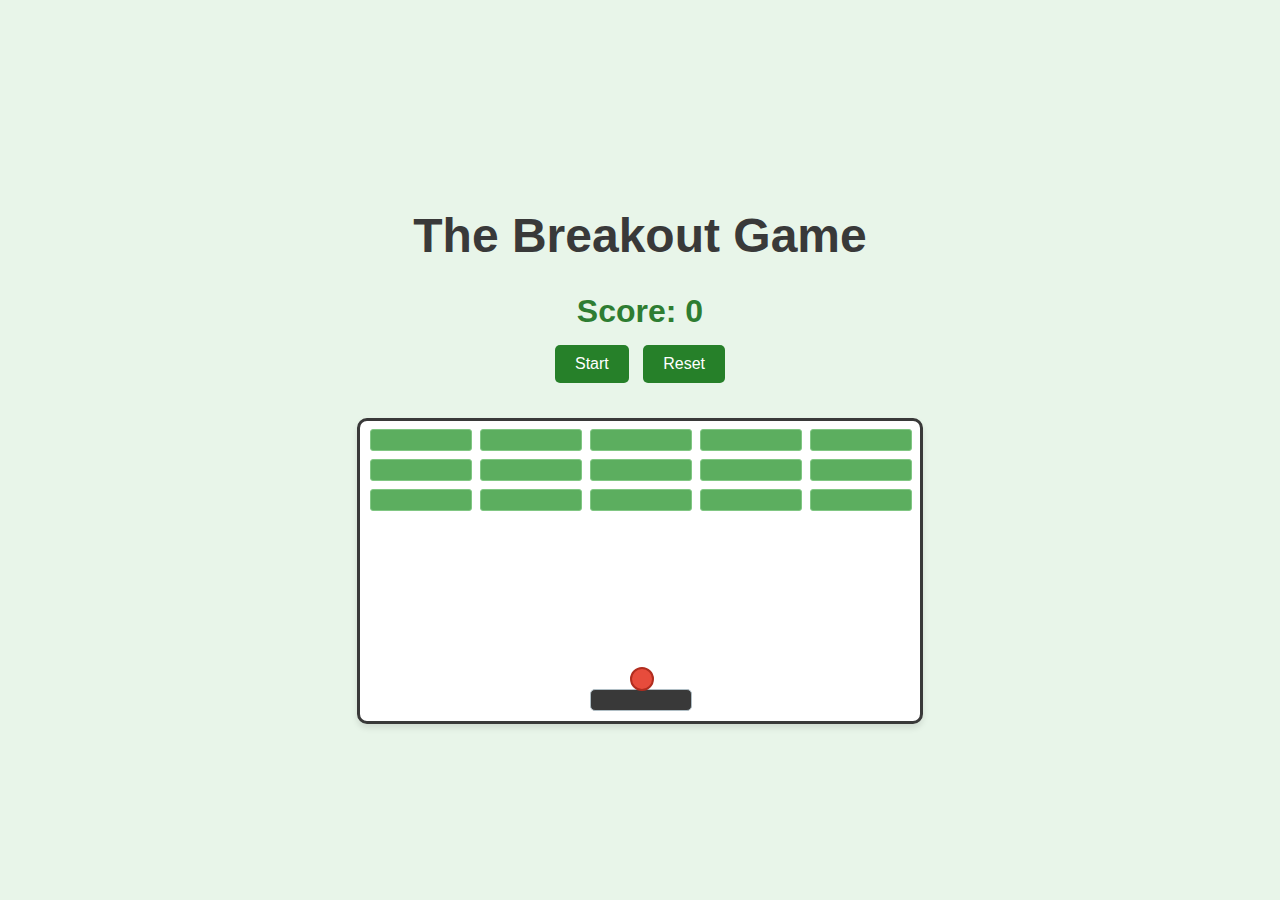
<file: Revising_Javascript/Breakout_Game/index.html>
<!DOCTYPE html>
<html lang="en">

<head>
    <meta charset="UTF-8">
    <meta name="viewport" content="width=device-width, initial-scale=1.0">
    <title>Breakout Game</title>
    <link rel="stylesheet" href="./style.css">    
    <link rel="icon" type="image/x-icon" href="./assets/playstation.png">
</head>

<body>
    <h1 id="title">The Breakout Game</h1>
    <div id="score">Score: 0</div>
    <div class="controls">
        <button id="start">Start</button>
        <button id="reset">Reset</button>
    </div>
    <div class="grid"></div>
    <script src="./app.js"></script>
</body>

</html>
</file>
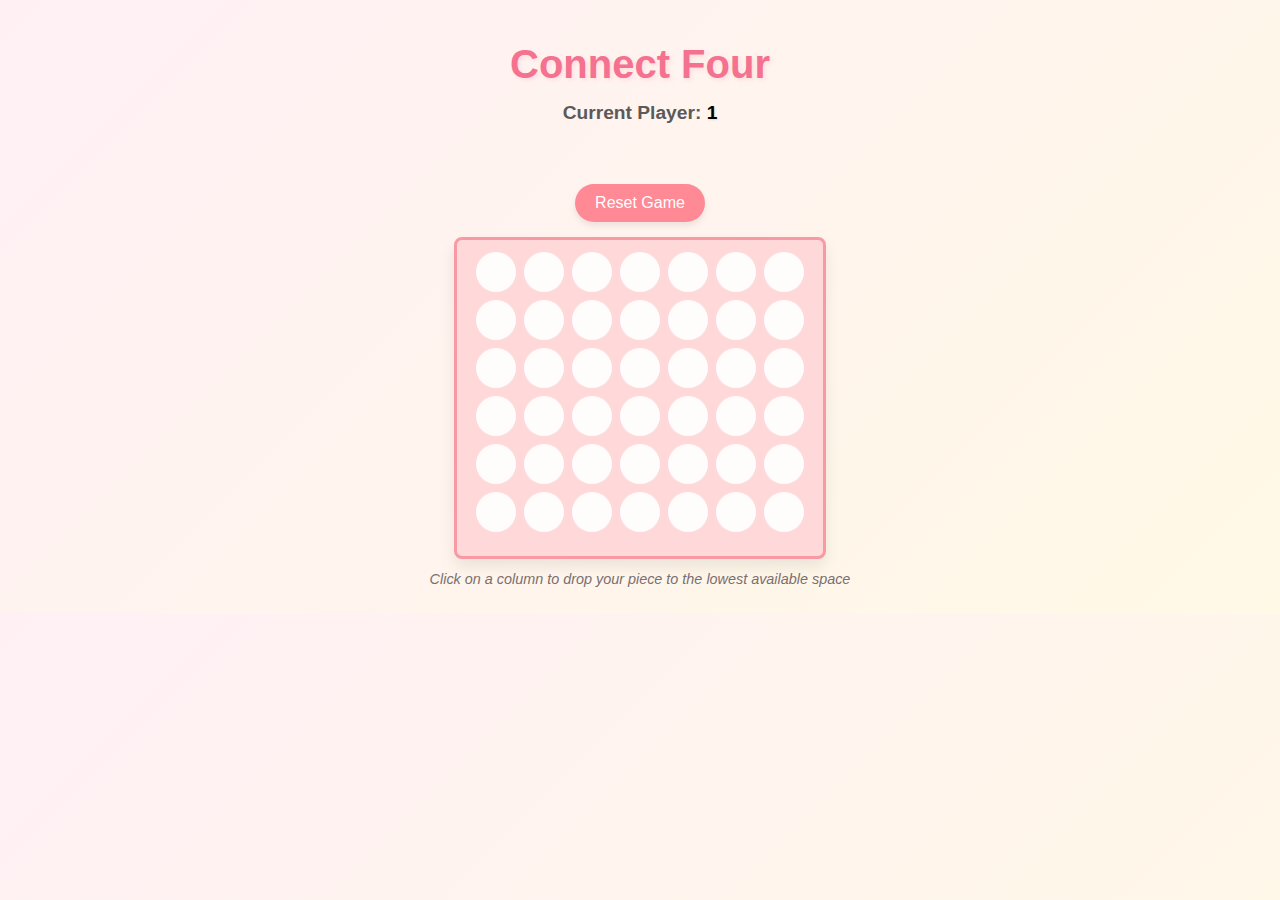
<file: Revising_Javascript/Connect_Four/index.html>
<!DOCTYPE html>
<html lang="en">
<head>
    <meta charset="UTF-8">
    <meta name="viewport" content="width=device-width, initial-scale=1.0">
    <title>Connect Four</title>
    <link rel="stylesheet" href="./style.css">
    <link rel="icon" type="image/x-icon" href="./assets/playstation.png">
</head>
<body>
    <div class="container">
        <h1 class="title">Connect Four</h1>
        
        <div class="game-info">
            <h3 class="current-player">Current Player: <span id="current-player">1</span></h3>
            <h3 id="result" class="result-message"></h3>
            <button id="reset" class="reset-btn">Reset Game</button>
        </div>

        <div class="grid">
            <div></div>
            <div></div>
            <div></div>
            <div></div>
            <div></div>
            <div></div>
            <div></div>
            <div></div>
            <div></div>
            <div></div>
            <div></div>
            <div></div>
            <div></div>
            <div></div>
            <div></div>
            <div></div>
            <div></div>
            <div></div>
            <div></div>
            <div></div>
            <div></div>
            <div></div>
            <div></div>
            <div></div>
            <div></div>
            <div></div>
            <div></div>
            <div></div>
            <div></div>
            <div></div>
            <div></div>
            <div></div>
            <div></div>
            <div></div>
            <div></div>
            <div></div>
            <div></div>
            <div></div>
            <div></div>
            <div></div>
            <div></div>
            <div></div>
            <div class="taken always-taken"></div>
            <div class="taken always-taken"></div>
            <div class="taken always-taken"></div>
            <div class="taken always-taken"></div>
            <div class="taken always-taken"></div>
            <div class="taken always-taken"></div>
            <div class="taken always-taken"></div>
        </div>
        <p class="instruction">Click on a column to drop your piece to the lowest available space</p>
    </div>

    <script src="./app.js"></script>
</body>
</html>
</file>
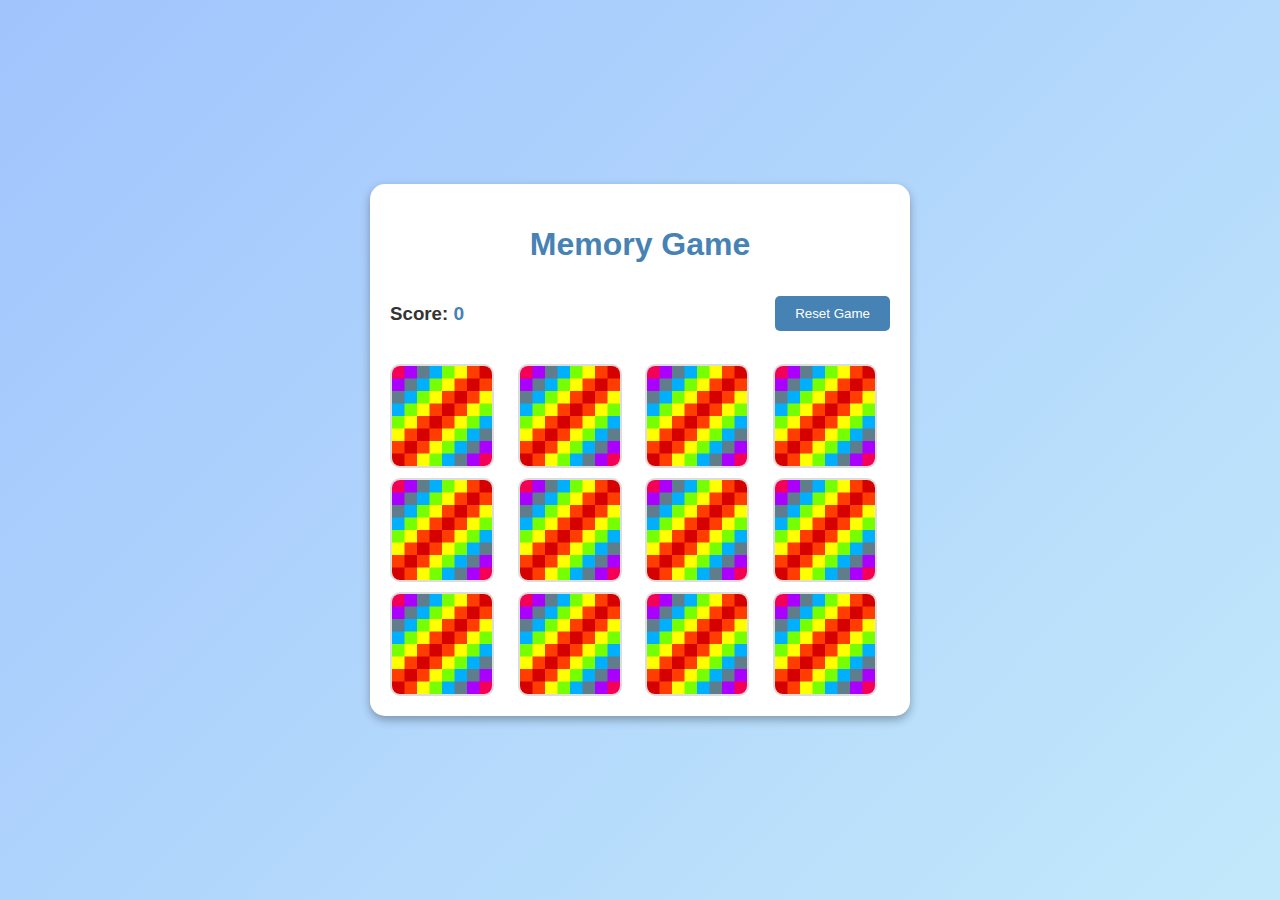
<file: Revising_Javascript/Memory_Game/index.html>
<!DOCTYPE html>
<html lang="en">
<head>
    <meta charset="UTF-8">
    <meta name="viewport" content="width=device-width, initial-scale=1.0">
    <title>Memory Game</title>
    <link rel="stylesheet" href="./style.css">
    <link rel="icon" type="image/x-icon" href="./assets/playstation.png">
</head>
<body>
    <div class="game-container">
        <h1>Memory Game</h1>
        <div class="scoreboard">
            <h3>Score: <span id="result">0</span></h3>
            <button id="reset">Reset Game</button>
        </div>
        <div id="grid"></div>
    </div>
    <script src="./app.js"></script>
</body>
</html>
</file>
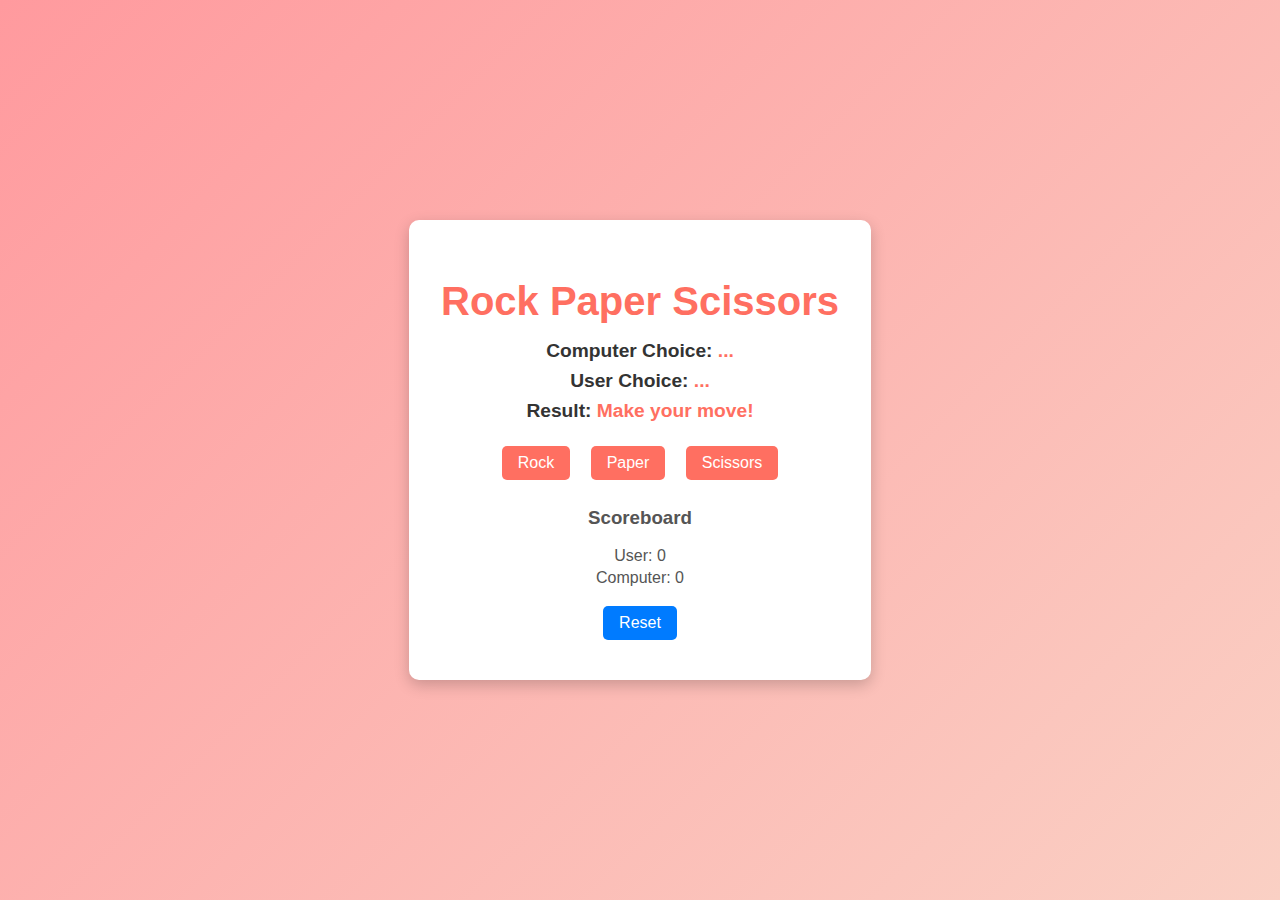
<file: Revising_Javascript/Rock_Paper_Scissors/index.html>
<!DOCTYPE html>
<html lang="en">
<head>
    <meta charset="UTF-8">
    <meta name="viewport" content="width=device-width, initial-scale=1.0">
    <title>Rock Paper Scissors</title>
    <link rel="stylesheet" href="./style.css">
    <link rel="icon" type="image/x-icon" href="./assets/playstation.png">
</head>
<body>
    <div class="container">
        <h1>Rock Paper Scissors</h1>
        <div class="game">
            <h2>Computer Choice: <span id="computer-choice">...</span></h2>
            <h2>User Choice: <span id="user-choice">...</span></h2>
            <h2>Result: <span id="result">Make your move!</span></h2>
        </div>
        <div class="choices">
            <button id="rock" class="btn">Rock</button>
            <button id="paper" class="btn">Paper</button>
            <button id="scissors" class="btn">Scissors</button>
        </div>
        <div class="scoreboard">
            <h3>Scoreboard</h3>
            <p>User: <span id="user-score">0</span></p>
            <p>Computer: <span id="computer-score">0</span></p>
        </div>
        <button id="reset" class="btn reset-btn">Reset</button>
    </div>
    <script src="./app.js"></script>
</body>
</html>
</file>
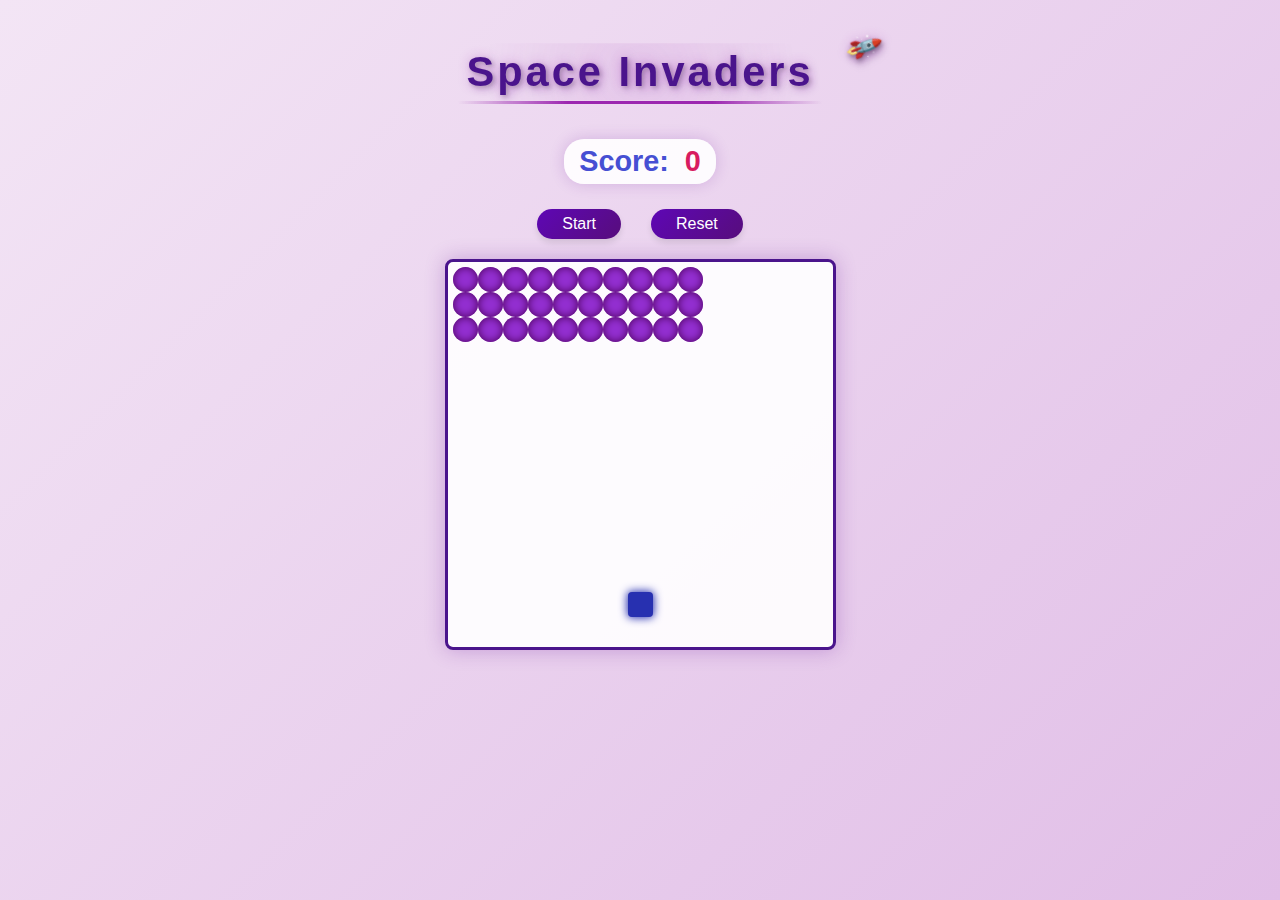
<file: Revising_Javascript/Space_Invaders/index.html>
<!DOCTYPE html>
<html lang="en">

<head>
    <meta charset="UTF-8">
    <meta name="viewport" content="width=device-width, initial-scale=1.0">
    <title>Space Invaders</title>
    <link rel="stylesheet" href="./style.css">
    <link rel="icon" type="image/x-icon" href="./assets/playstation.png">
</head>

<body>
    <h1 class="title"><span>Space Invaders</span></h1>
    <h2 class="result">Score: <span>0</span></h2>
    <div class="controls">
        <button class="btn" id="start">Start</button>
        <button class="btn" id="reset">Reset</button>
    </div>
    <div class="grid"></div>

    <script src="./app.js"></script>
</body>

</html>
</file>
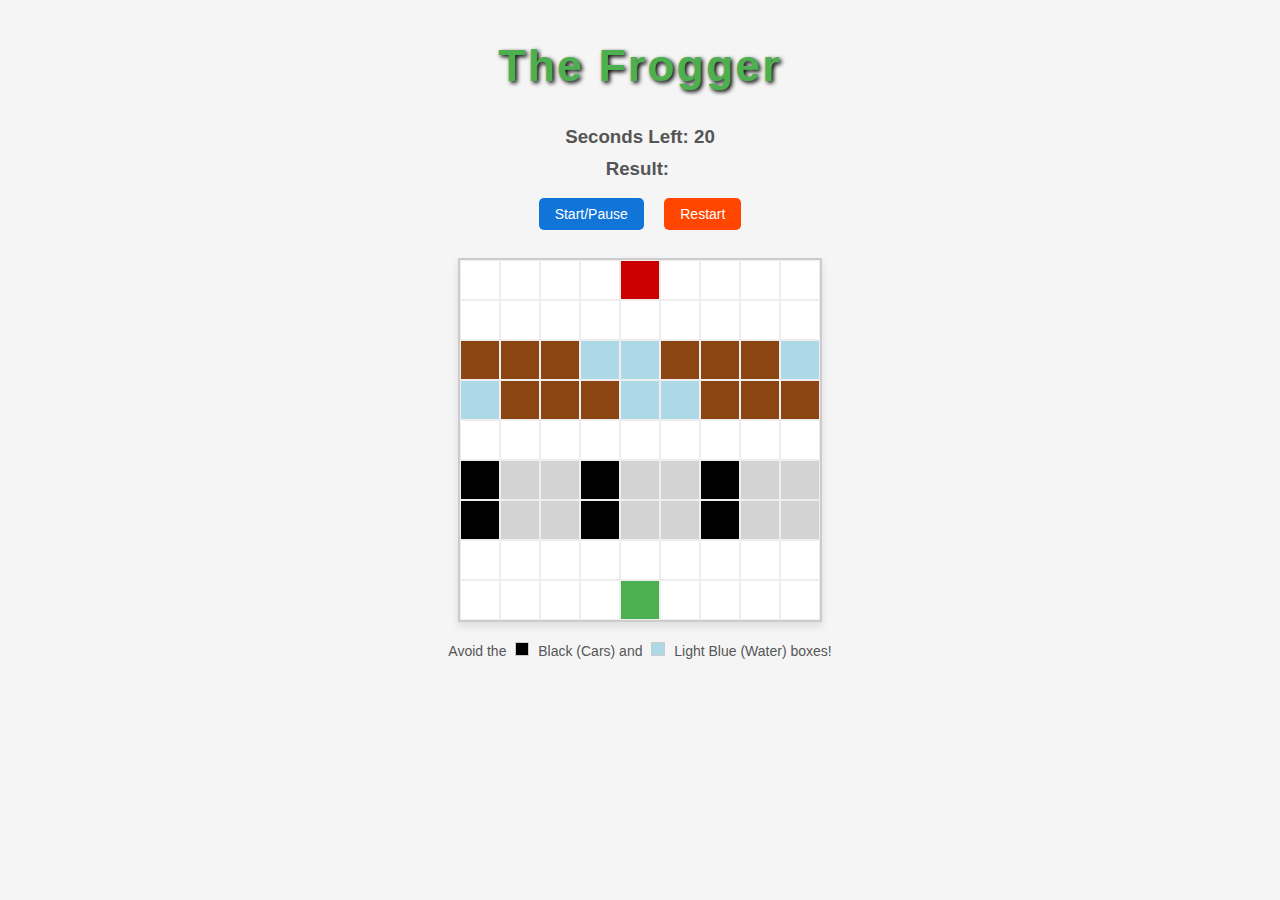
<file: Revising_Javascript/The_Frogger/index.html>
<!DOCTYPE html>
<html lang="en">
<head>
    <meta charset="UTF-8">
    <meta name="viewport" content="width=device-width, initial-scale=1.0">
    <title>The Frogger</title>
    <link rel="stylesheet" href="./style.css">
    <link rel="icon" type="image/x-icon" href="./assets/playstation.png">
</head>
<body>
    <h1>The Frogger</h1>
    <h3>Seconds Left: <span id="time-left">20</span></h3>
    <h3>Result: <span id="result"></span></h3>

    <button id="start-pause-button">Start/Pause</button>
    <button id="restart-button">Restart</button>

    <div class="grid">
        <div></div>
        <div></div>
        <div></div>
        <div></div>
        <div class="ending-block"></div>
        <div></div>
        <div></div>
        <div></div>
        <div></div>
        <div></div>
        <div></div>
        <div></div>
        <div></div>
        <div></div>
        <div></div>
        <div></div>
        <div></div>
        <div></div>

        <div class="log-left l1"></div>
        <div class="log-left l2"></div>
        <div class="log-left l3"></div>
        <div class="log-left l4"></div>
        <div class="log-left l5"></div>
        <div class="log-left l1"></div>
        <div class="log-left l2"></div>
        <div class="log-left l3"></div>
        <div class="log-left l4"></div>
        <div class="log-right l5"></div>
        <div class="log-right l1"></div>
        <div class="log-right l2"></div>
        <div class="log-right l3"></div>
        <div class="log-right l4"></div>
        <div class="log-right l5"></div>
        <div class="log-right l1"></div>
        <div class="log-right l2"></div>
        <div class="log-right l3"></div>

        <div></div>
        <div></div>
        <div></div>
        <div></div>
        <div></div>
        <div></div>
        <div></div>
        <div></div>
        <div></div>

        <div class="car-left c1"></div>
        <div class="car-left c2"></div>
        <div class="car-left c3"></div>
        <div class="car-left c1"></div>
        <div class="car-left c2"></div>
        <div class="car-left c3"></div>
        <div class="car-left c1"></div>
        <div class="car-left c2"></div>
        <div class="car-left c3"></div>
        <div class="car-right c1"></div>
        <div class="car-right c2"></div>
        <div class="car-right c3"></div>
        <div class="car-right c1"></div>
        <div class="car-right c2"></div>
        <div class="car-right c3"></div>
        <div class="car-right c1"></div>
        <div class="car-right c2"></div>
        <div class="car-right c3"></div>

        <div></div>
        <div></div>
        <div></div>
        <div></div>
        <div></div>
        <div></div>
        <div></div>
        <div></div>
        <div></div>
        <div></div>
        <div></div>
        <div></div>
        <div></div>
        <div class="starting-block frog"></div>
        <div></div>
        <div></div>
        <div></div>
        <div></div>
    </div>

    <p class="instruction">Avoid the <span class="black-box"></span> Black (Cars) and <span class="lightblue-box"></span> Light Blue (Water) boxes!</p>

    <script src="./app.js"></script>
</body>
</html>
</file>
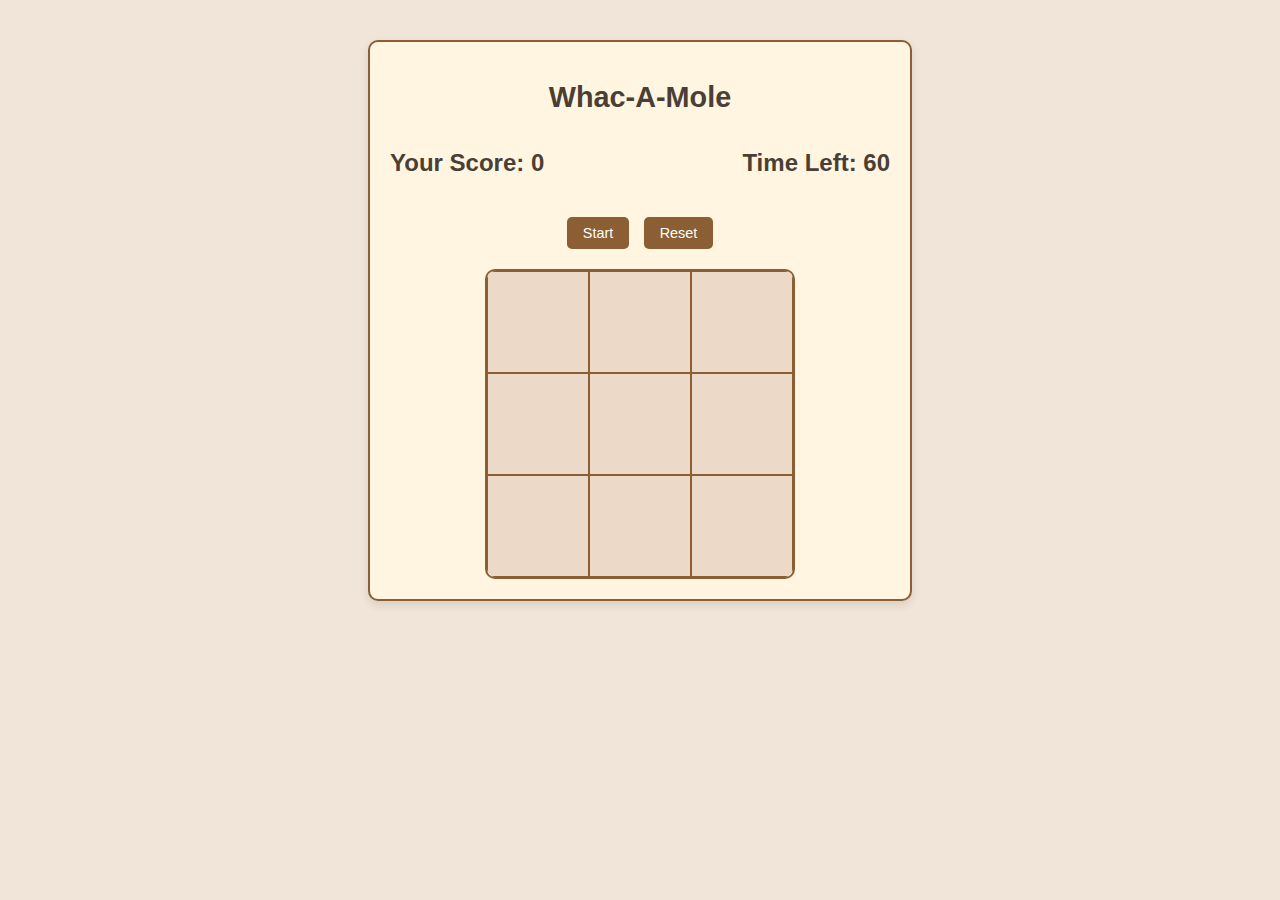
<file: Revising_Javascript/Whac-a-Mole/index.html>
<!DOCTYPE html>
<html lang="en">
<head>
    <meta charset="UTF-8">
    <meta name="viewport" content="width=device-width, initial-scale=1.0">
    <title>Whac a Mole</title>    
    <link rel="stylesheet" href="./style.css">
    <link rel="icon" type="image/x-icon" href="./assets/playstation.png">
</head>
<body>

    <div class="game-container">
        <h1>Whac-A-Mole</h1>
        <div class="score-time-container">
            <h2>Your Score: <span id="score">0</span></h2>
            <h2>Time Left: <span id="time-left">60</span></h2>
        </div>
        <div class="controls">
            <button id="start-button">Start</button>
            <button id="reset-button">Reset</button>
        </div>
        <div class="grid">
            <div class="square" id="1"></div>
            <div class="square" id="2"></div>
            <div class="square" id="3"></div>
            <div class="square" id="4"></div>
            <div class="square" id="5"></div>
            <div class="square" id="6"></div>
            <div class="square" id="7"></div>
            <div class="square" id="8"></div>
            <div class="square" id="9"></div>
        </div>
    </div>

    <script src="./app.js"></script>
</body>
</html>
</file>
<file: Revising_Javascript/Breakout_Game/style.css>
body {
    font-family: Arial, sans-serif;
    display: flex;
    flex-direction: column;
    align-items: center;
    background-color: #e8f5e9; 
    color: #4d4d4d; 
    margin: 0;
    height: 100vh;
    justify-content: center;
}

#title {
    font-size: 48px;
    font-weight: bold;
    color: #393939; 
    margin-bottom: 30px;
}

#score {
    font-size: 32px;
    font-weight: bold;
    margin-bottom: 10px;
    color: #2e7d32; 
}

.controls {
    margin-bottom: 20px;
}

button {
    padding: 10px 20px;
    font-size: 16px;
    border: none;
    border-radius: 5px;
    margin: 5px;
    cursor: pointer;
    background-color: #268029; 
    color: #ffffff;
    transition: background-color 0.3s;
}

button:hover {
    background-color: #81c784; 
}

.grid {
    position: relative;
    width: 560px;
    height: 300px;
    border: 3px solid #393939; 
    background-color: #ffffff; 
    margin-top: 10px;
    overflow: hidden;
    box-shadow: 0 4px 6px rgba(0, 0, 0, 0.1); 
    border-radius: 10px; 
}

.block {
    position: absolute;
    width: 100px;
    height: 20px;
    background-color: #5cae5f; 
    border: 1px solid #81c784;
    border-radius: 3px;
}

.user {
    position: absolute;
    width: 100px;
    height: 20px;
    background-color: #393939; 
    border: 1px solid #b0bec5; 
    border-radius: 5px;
}

.ball {
    position: absolute;
    width: 20px;
    height: 20px;
    background-color: #e74c3c; 
    border-radius: 50%;
    border: 2px solid #b12d1f;
}
</file>
<file: Revising_Javascript/Connect_Four/style.css>
body {
    margin: 0;
    display: flex;
    justify-content: center;
    align-items: center;
    background: linear-gradient(135deg, #fff0f5 0%, #fff9e6 100%);
    font-family: 'Arial Rounded MT Bold', Arial, sans-serif;
}

.container {
    text-align: center;
    max-width: 600px;
    padding: 15px;
}

.title {
    color: #f4718f;
    font-size: 2.5em;
    text-shadow: 2px 2px 4px rgba(255,133,162,0.2);
    margin-bottom: 15px;
}

.game-info {
    margin: 15px 0;
}

.current-player {
    color: #5a5a5a;
    font-size: 1.2em;
    margin: 8px 0;
}

.current-player span {
    /* margin-top: 2px; */
    color: black;
    font-weight: 700;
    text-shadow: 1px 1px 2px rgba(0,0,0,0.1);
}

.result-message {
    color: #f7875e;
    font-size: 1.4em;
    text-shadow: 1px 1px 2px rgba(0, 0, 0, 0.46);
    font-weight: 900;
    margin: 12px 0;
    min-height: 24px;
}

.grid {
    background-color: #ffd9d9;
    border: 3px solid #f899a3;
    border-radius: 8px;
    height: 300px;
    width: 350px;
    display: flex;
    flex-wrap: wrap;
    justify-content: center; 
    align-content: flex-start; 
    padding: 8px;
    box-shadow: 0 8px 15px rgba(0,0,0,0.08);
    margin: 0 auto; 
}

.grid div {
    height: 40px;
    width: 40px;
    margin: 4px;
    border-radius: 50%;
    background-color: rgba(255,255,255,0.9);
    transition: all 0.3s ease;
}

.grid div.taken {
    background-color: transparent;
}

.player-one {
    background-color: #e8371f !important;
    box-shadow: inset 0 0 12px rgba(0,0,0,0.1);
}

.player-two {
    background-color: #ebaa14 !important;
    box-shadow: inset 0 0 12px rgba(0,0,0,0.1);
}

.reset-btn {
    background-color: #ff8995;
    color: white;
    border: none;
    padding: 10px 20px;
    font-size: 1em;
    border-radius: 20px;
    cursor: pointer;
    transition: all 0.3s ease;
    margin-top: 12px;
    box-shadow: 0 4px 6px rgba(0,0,0,0.08);
}

.reset-btn:hover {
    background-color: #ff6877;
    transform: translateY(-2px);
    box-shadow: 0 6px 8px rgba(0,0,0,0.12);
}

.instruction {
    color: #7a6f6f;
    font-size: 0.9em;
    margin: 12px 0;
    font-style: italic;
}

.always-taken {
    background-color: transparent;
}
</file>
<file: Revising_Javascript/Memory_Game/style.css>
body {
    font-family: 'Arial', sans-serif;
    margin: 0;
    padding: 0;
    background: linear-gradient(135deg, #a1c4fd, #c2e9fb);
    color: #333;
    display: flex;
    justify-content: center;
    align-items: center;
    height: 100vh;
}

.game-container {
    text-align: center;
    background: #fff;
    padding: 20px;
    border-radius: 15px;
    box-shadow: 0 4px 10px rgba(0, 0, 0, 0.3);
    width: 90%;
    max-width: 500px;
}

h1 {
    color: #4682b4;
    font-size: 2rem;
}

.scoreboard {
    display: flex;
    justify-content: space-between;
    align-items: center;
    margin-bottom: 20px;
}

.scoreboard button {
    padding: 10px 20px;
    background: #4682b4;
    color: white;
    border: none;
    border-radius: 5px;
    cursor: pointer;
    transition: 0.3s ease;
}

.scoreboard button:hover {
    background: #5a9bd4;
}

#grid {
    display: grid;
    grid-template-columns: repeat(4, 1fr);
    grid-gap: 10px;
}

img {
    width: 100px;
    height: 100px;
    border-radius: 10px;
    border: 2px solid #ddd;
    transition: transform 0.3s ease;
}

img:hover {
    transform: scale(1.1);
}

#result {
    font-weight: bold;
    color: #4682b4;
    font-size: 1.2rem;
}
</file>
<file: Revising_Javascript/Rock_Paper_Scissors/style.css>
body {
    font-family: Arial, sans-serif;
    margin: 0;
    padding: 0;
    background: linear-gradient(135deg, #ff9a9e, #fad0c4);
    color: #333;
    display: flex;
    justify-content: center;
    align-items: center;
    height: 100vh;
}

.container {
    text-align: center;
    background: #fff;
    padding: 2rem;
    border-radius: 10px;
    box-shadow: 0 5px 15px rgba(0, 0, 0, 0.2);
}

h1 {
    color: #ff6f61;
    margin-bottom: 1rem;
    font-size: 2.5rem;
}

h2 {
    font-size: 1.2rem;
    margin: 0.5rem 0;
}

.choices {
    margin: 1rem 0;
}

.btn {
    background: #ff6f61;
    color: #fff;
    padding: 0.5rem 1rem;
    border: none;
    border-radius: 5px;
    margin: 0.5rem;
    cursor: pointer;
    font-size: 1rem;
    transition: transform 0.2s ease, background 0.3s ease;
}

.btn:hover {
    background: #ff3b3b;
    transform: scale(1.1);
}

.reset-btn {
    background: #007bff;
    margin-top: 1rem;
}

.reset-btn:hover {
    background: #0056b3;
}

.scoreboard {
    margin-top: 1rem;
    font-size: 1rem;
    color: #555;
}

.scoreboard p {
    margin: 0.2rem 0;
}

.game span {
    font-weight: bold;
    color: #ff6f61;
}
</file>
<file: Revising_Javascript/Space_Invaders/style.css>
body {
    background: linear-gradient(135deg, #f3e5f5 0%, #e1bee7 100%);
    font-family: 'Arial Rounded MT Bold', Arial, sans-serif;
    display: flex;
    flex-direction: column;
    align-items: center;
    min-height: 100vh;
    margin: 0;
    padding: 20px;
    box-sizing: border-box;
}

.title {
    color: #4a148c;
    font-size: 2.6rem;
    text-shadow: 2px 2px 4px rgba(0,0,0,0.2),
                 4px 4px 8px rgba(106,27,154,0.2),
                 0 0 12px rgba(156,39,176,0.3);
    letter-spacing: 3px;
    position: relative;
    padding: 0 20px;
    transform-style: preserve-3d;
    animation: titleFloat 3s ease-in-out infinite;
}

.title::before {
    content: '';
    position: absolute;
    top: 50%;
    left: 50%;
    transform: translate(-50%, -50%);
    width: 110%;
    height: 120%;
    background: radial-gradient(circle, rgba(156,39,176,0.1) 0%, transparent 70%);
    pointer-events: none;
}

.title::after {
    content: '🚀';
    position: absolute;
    right: -40px;
    top: -15px;
    font-size: 0.6em;
    transform: rotate(25deg);
    filter: drop-shadow(2px 2px 2px rgba(0,0,0,0.2));
}

@keyframes titleFloat {
    0%, 100% { transform: translateY(0) rotateX(5deg); }
    50% { transform: translateY(-5px) rotateX(5deg); }
}

.title span {
    display: inline-block;
    position: relative;
    padding: 0 8px;
}

.title span::before {
    content: '';
    position: absolute;
    bottom: -8px;
    left: 0;
    width: 100%;
    height: 3px;
    background: linear-gradient(90deg, 
        transparent 0%, 
        #9c27b0 30%, 
        #9c27b0 70%, 
        transparent 100%
    );
    border-radius: 2px;
}

.grid {
    height: 375px;
    width: 375px;
    display: flex;
    border: 3px solid #4a148c;
    padding: 5px;
    border-radius: 8px;
    flex-wrap: wrap;
    background-color: rgba(255, 255, 255, 0.9);
    box-shadow: 0 0 20px rgba(106,27,154,0.3);
    margin: 20px 0;
}

.grid div {
    width: 25px;
    height: 25px;
    transition: background-color 0.1s ease;
}

.invader {
    background-color: #932fd1;
    border-radius: 50%;
    box-shadow: inset 0 0 8px #4c005a;
}

.shooter {
    background-color: #2730b0;
    border-radius: 4px;
    box-shadow: 0 0 8px 1px #2730b0;
}

.laser {
    background-color: #ff4081;
    border-radius: 2px;
}

.boom {
    background-color: #d81b60 !important;
    border-radius: 50%;
}

.result {
    color: #464fd3;
    font-size: 1.8em;
    margin: 15px 0;
    padding: 6px 15px;
    background-color: rgba(255, 255, 255, 0.9);
    border-radius: 20px;
    box-shadow: 0 0 15px rgba(106,27,154,0.2);
}

.result span {
    color: #d81b60;
    font-weight: bold;
    margin-left: 8px;
}

.controls {
    margin-top: 10px;
    display: flex;
    gap: 30px;
}

.btn {
    padding: 6px 25px;
    font-size: 1em;
    background: linear-gradient(135deg, #5e07b5, #570d7c);
    color: white;
    border: none;
    border-radius: 25px;
    cursor: pointer;
    transition: all 0.2s;
    box-shadow: 0 4px 6px rgba(0, 0, 0, 0.1);
}

.btn:hover:not(:disabled) {
    transform: translateY(-2px);
    box-shadow: 0 6px 8px rgba(0, 0, 0, 0.2);
    background: linear-gradient(135deg, #9c27b0, #6a1b9a);
}

.btn:disabled {
    opacity: 0.6;
    cursor: not-allowed;
}
</file>
<file: Revising_Javascript/The_Frogger/style.css>
body {
    font-family: 'Arial', sans-serif;
    background-color: #f5f5f5;
    color: #333333;
    text-align: center;
    margin: 0;
    padding: 20px;
}

h1 {
    color: #4CAF50;
    margin: 20px 0 25px 0;
    font-size: 2.8em;
    text-shadow: 2px 2px 4px rgb(0, 0, 0);
    letter-spacing: 2px;
    display: inline-block;
}

h3 {
    margin: 10px 0;
    color: #555555;
}

button {
    background-color: #1074d8;
    color: #ffffff;
    border: none;
    padding: 8px 16px;
    margin: 8px;
    cursor: pointer;
    border-radius: 5px;
    font-size: 14px;
    transition: background-color 0.3s ease;
}

button:hover {
    background-color: #3d9cfa; 
}

#restart-button {
    background-color: #FF4500;
}

#restart-button:hover {
    background-color: #dc3d04;
}

.grid {
    border: 2px solid #cccccc;
    height: 360px;
    width: 360px;
    display: flex;
    flex-wrap: wrap;
    margin: 20px auto;
    background-color: #ffffff;
    box-shadow: 0 4px 8px rgba(0, 0, 0, 0.1);
}

.grid div {
    height: 40px;
    width: 40px;
    box-sizing: border-box;
    border: 1px solid #eeeeee;
}

.ending-block {
    background-color: #cc0000;
}

.starting-block {
    background-color: #1074d8;
}

.l1, .l2, .l3 {
    background-color: #8b4513;
}

.l4, .l5 {
    background-color: #add8e6;
}

.c1 {
    background-color: #000000;
}

.c2, .c3 {
    background-color: #d3d3d3;
}

.frog {
    background-color: #4CAF50;
}

.instruction {
    margin-top: 20px;
    font-size: 14px;
    color: #555555;
}

.instruction .black-box,
.instruction .lightblue-box {
    display: inline-block;
    width: 12px;
    height: 12px;
    margin: 0 5px;
    border: 1px solid #cccccc;
}

.instruction .black-box {
    background-color: #000000;
}

.instruction .lightblue-box {
    background-color: #add8e6;
}

#result {
    font-size: 20px;
    font-weight: bold;
    border-radius: 4px;
    display: inline-block;
    text-shadow: 1px 1px 2px rgba(0,0,0,0.2);
}
</file>
<file: Revising_Javascript/Whac-a-Mole/style.css>
body {
    margin: 0;
    font-family: Arial, sans-serif;
    background-color: #f0e5d8;
    color: #4a3f35;
    text-align: center;
}

.game-container {
    max-width: 500px;
    margin: 40px auto;
    padding: 20px;
    border: 2px solid #8b5e34;
    border-radius: 10px;
    background-color: #fff5e1;
    box-shadow: 0px 4px 10px rgba(0, 0, 0, 0.1);
}

h1 {
    font-size: 1.8rem;
    margin-bottom: 15px;
}

.score-time-container {
    display: flex;
    justify-content: space-between;
    margin: 15px 0;
}

.controls {
    margin-bottom: 15px;
}

button {
    padding: 8px 16px;
    margin: 5px;
    font-size: 0.9rem;
    color: #fff;
    background-color: #8b5e34;
    border: none;
    border-radius: 5px;
    cursor: pointer;
    transition: background-color 0.3s ease;
}

button:hover {
    background-color: #6f4726;
}

.grid {
    width: 306px; 
    height: 306px; 
    display: flex;
    flex-wrap: wrap;
    margin: 0 auto;
    border: 2px solid #8b5e34;
    border-radius: 10px;
    overflow: hidden;
}

.square {
    height: 100px; 
    width: 100px; 
    border: 1px solid #8b5e34;
    background-color: #edd9c7;
    position: relative;
    cursor: pointer;
}

.square:hover {
    background-color: #e6cfba;
}

.mole {
    background-image: url('./assets/Mole.png');
    background-size: cover; 
    background-position: center; 
    background-repeat: no-repeat; 
}
</file>
